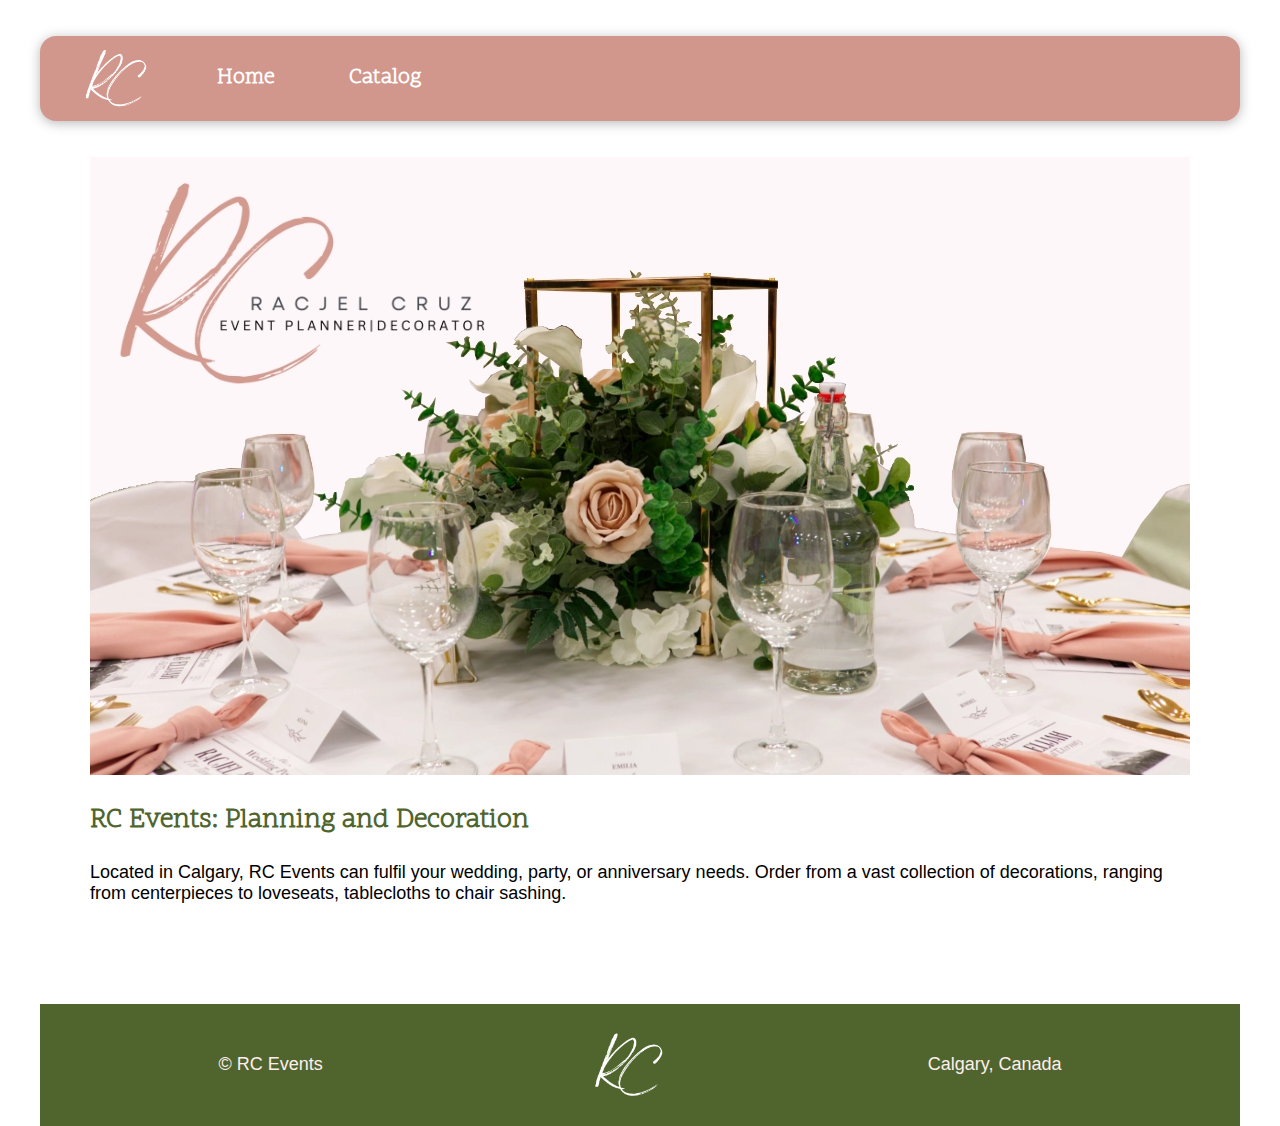
<file: rentals/index.html>
<!DOCTYPE html>
<html lang="en">
<head>
    <meta charset="UTF-8">
    <meta name="viewport" content="width=device-width, initial-scale=1.0">
    <link rel="stylesheet" href="style.css" >
    <title>RC Events</title>
</head>
<body>

    <header>
        <nav>
            <img src="images/4_w.png" alt="RC Events logo">
            <a href="#">Home</a>
            <a href="catalog/">Catalog</a>
        </nav>

    </header>

    <main>

        <img class="hero-image" src="images/hero_table.webp" alt="A table with a flower centerpiece. The words RC: Rachel Cruz, Event Planner & Decorator appear.">
        <div>
            <h2>RC Events: Planning and Decoration</h2>
            <p>Located in Calgary, RC Events can fulfil your wedding, party, or anniversary needs. Order from a vast collection of decorations, ranging from centerpieces to loveseats, tablecloths to chair sashing.</p>
        </div>

    </main>

    <footer>
        <p>© RC Events</p>
        <img src="images/4_w.png" alt="RC Events logo">
        <p>Calgary, Canada</p>
    </footer>
    
</body>
</html>
</file>
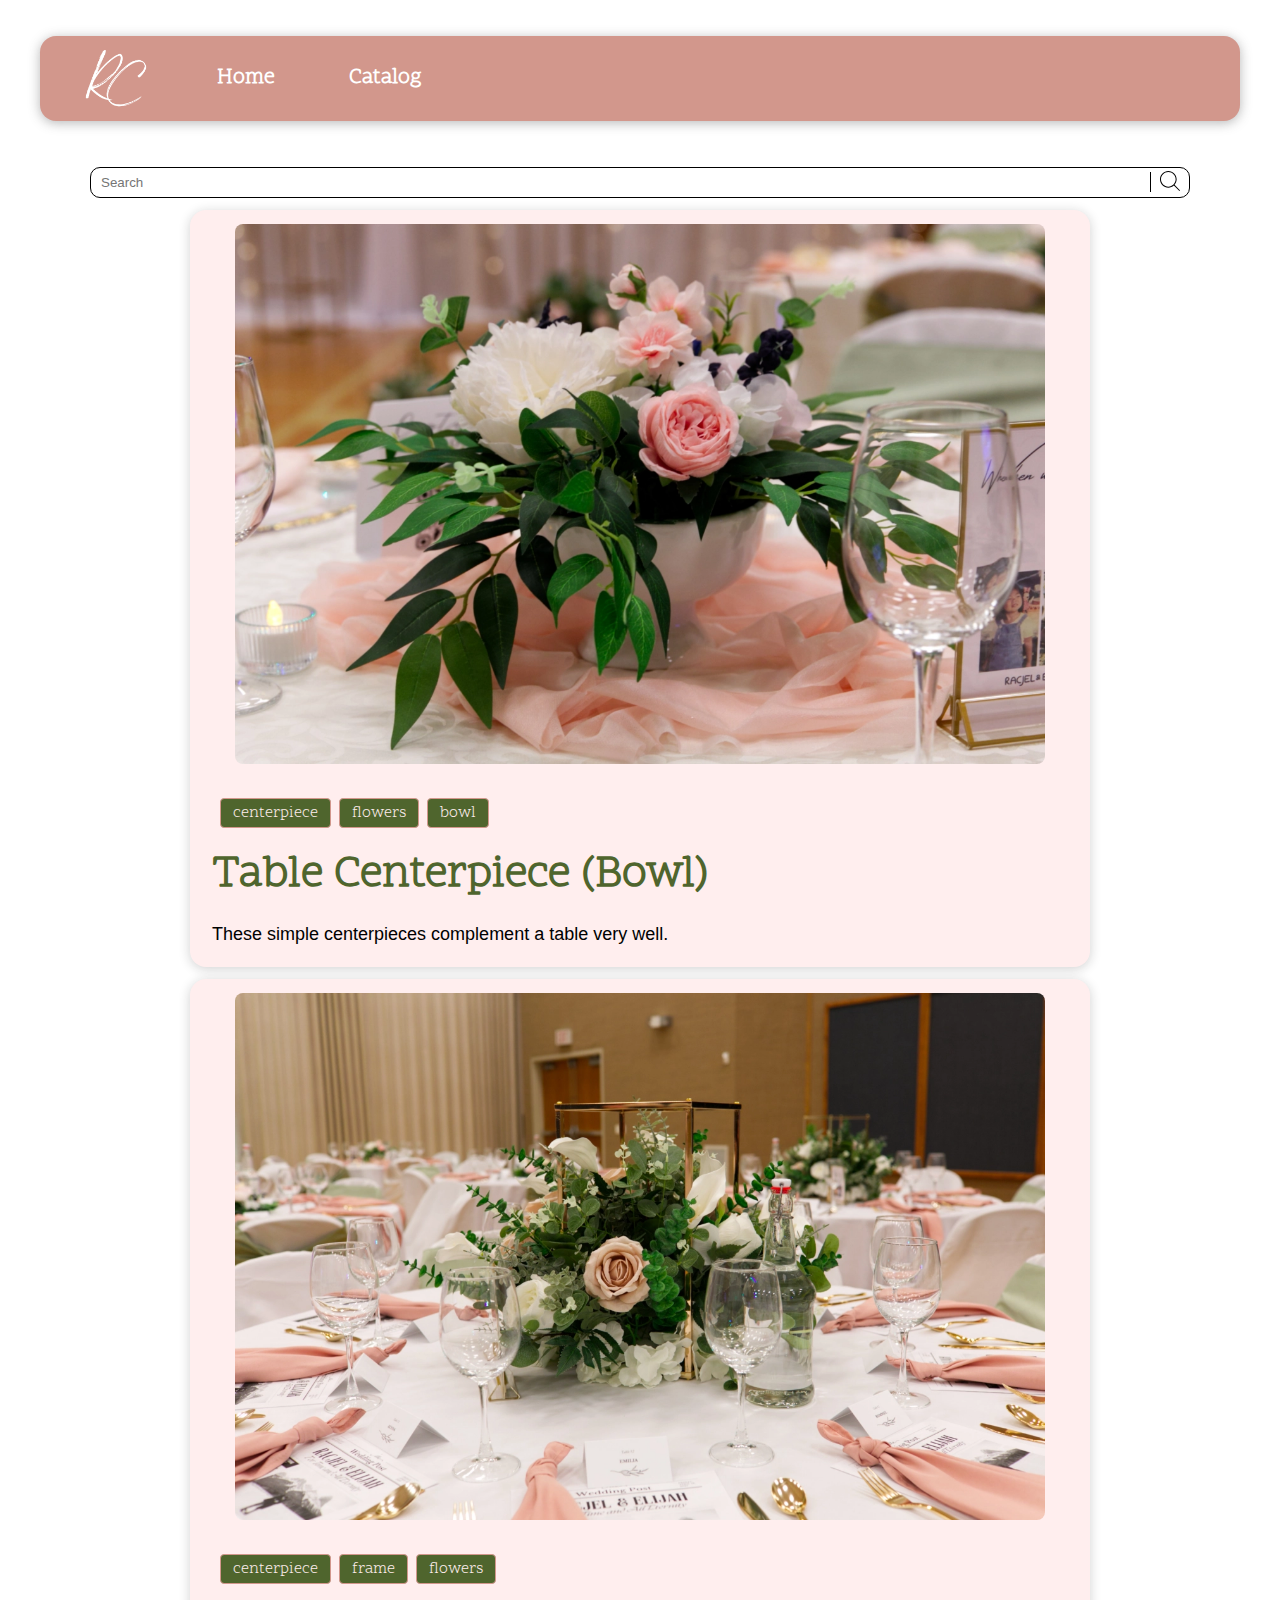
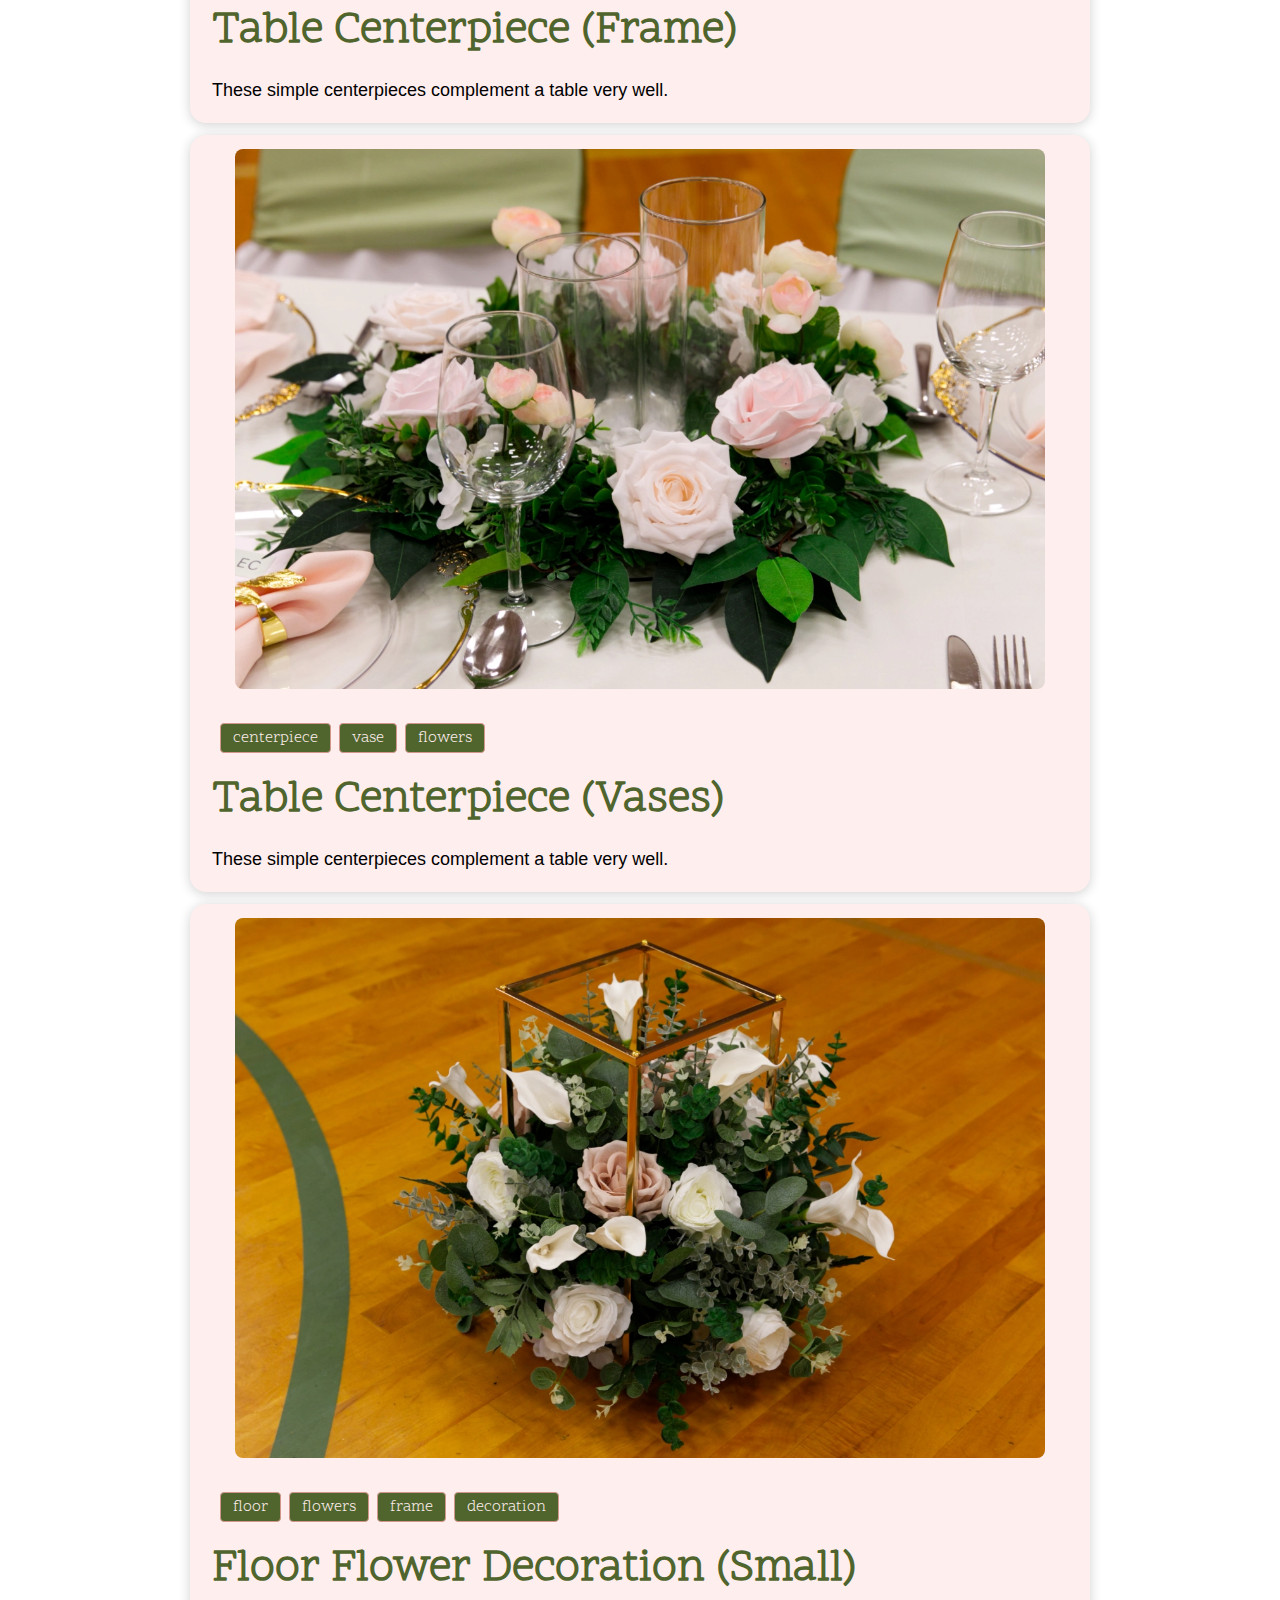
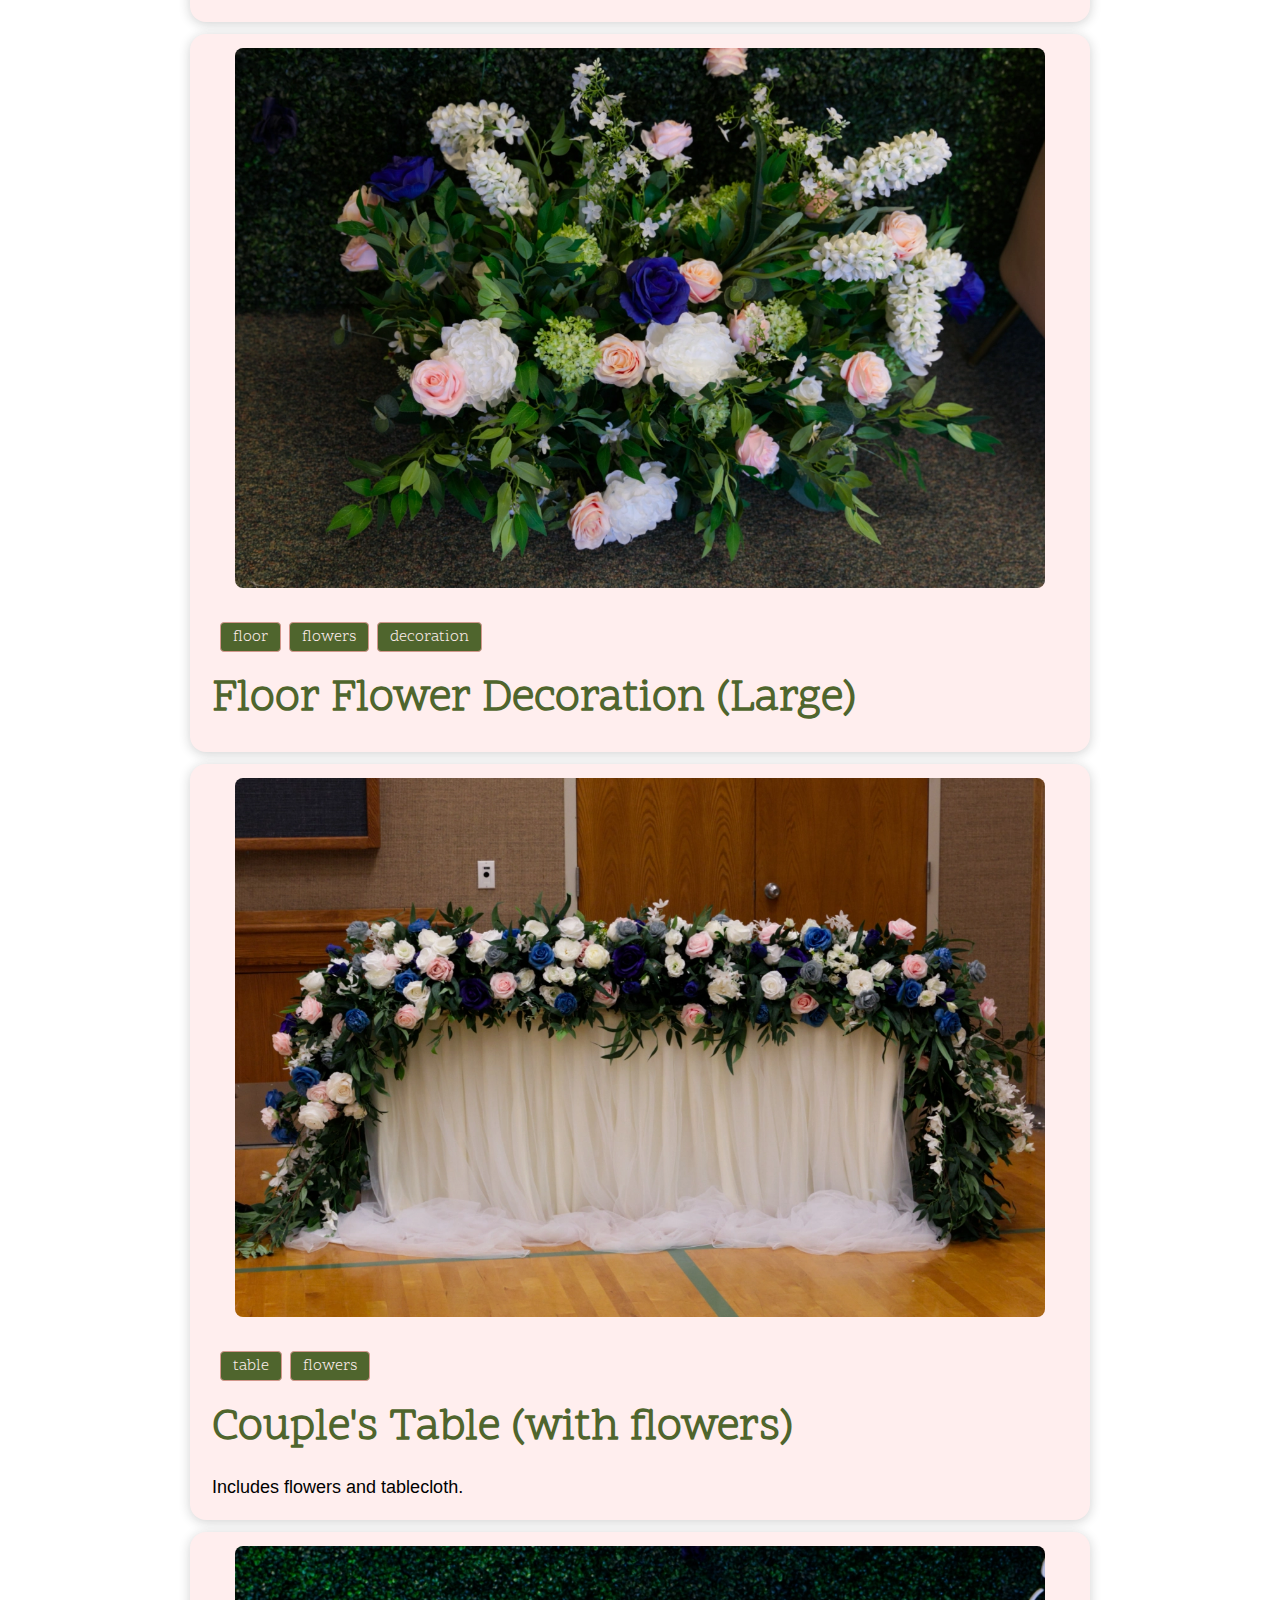
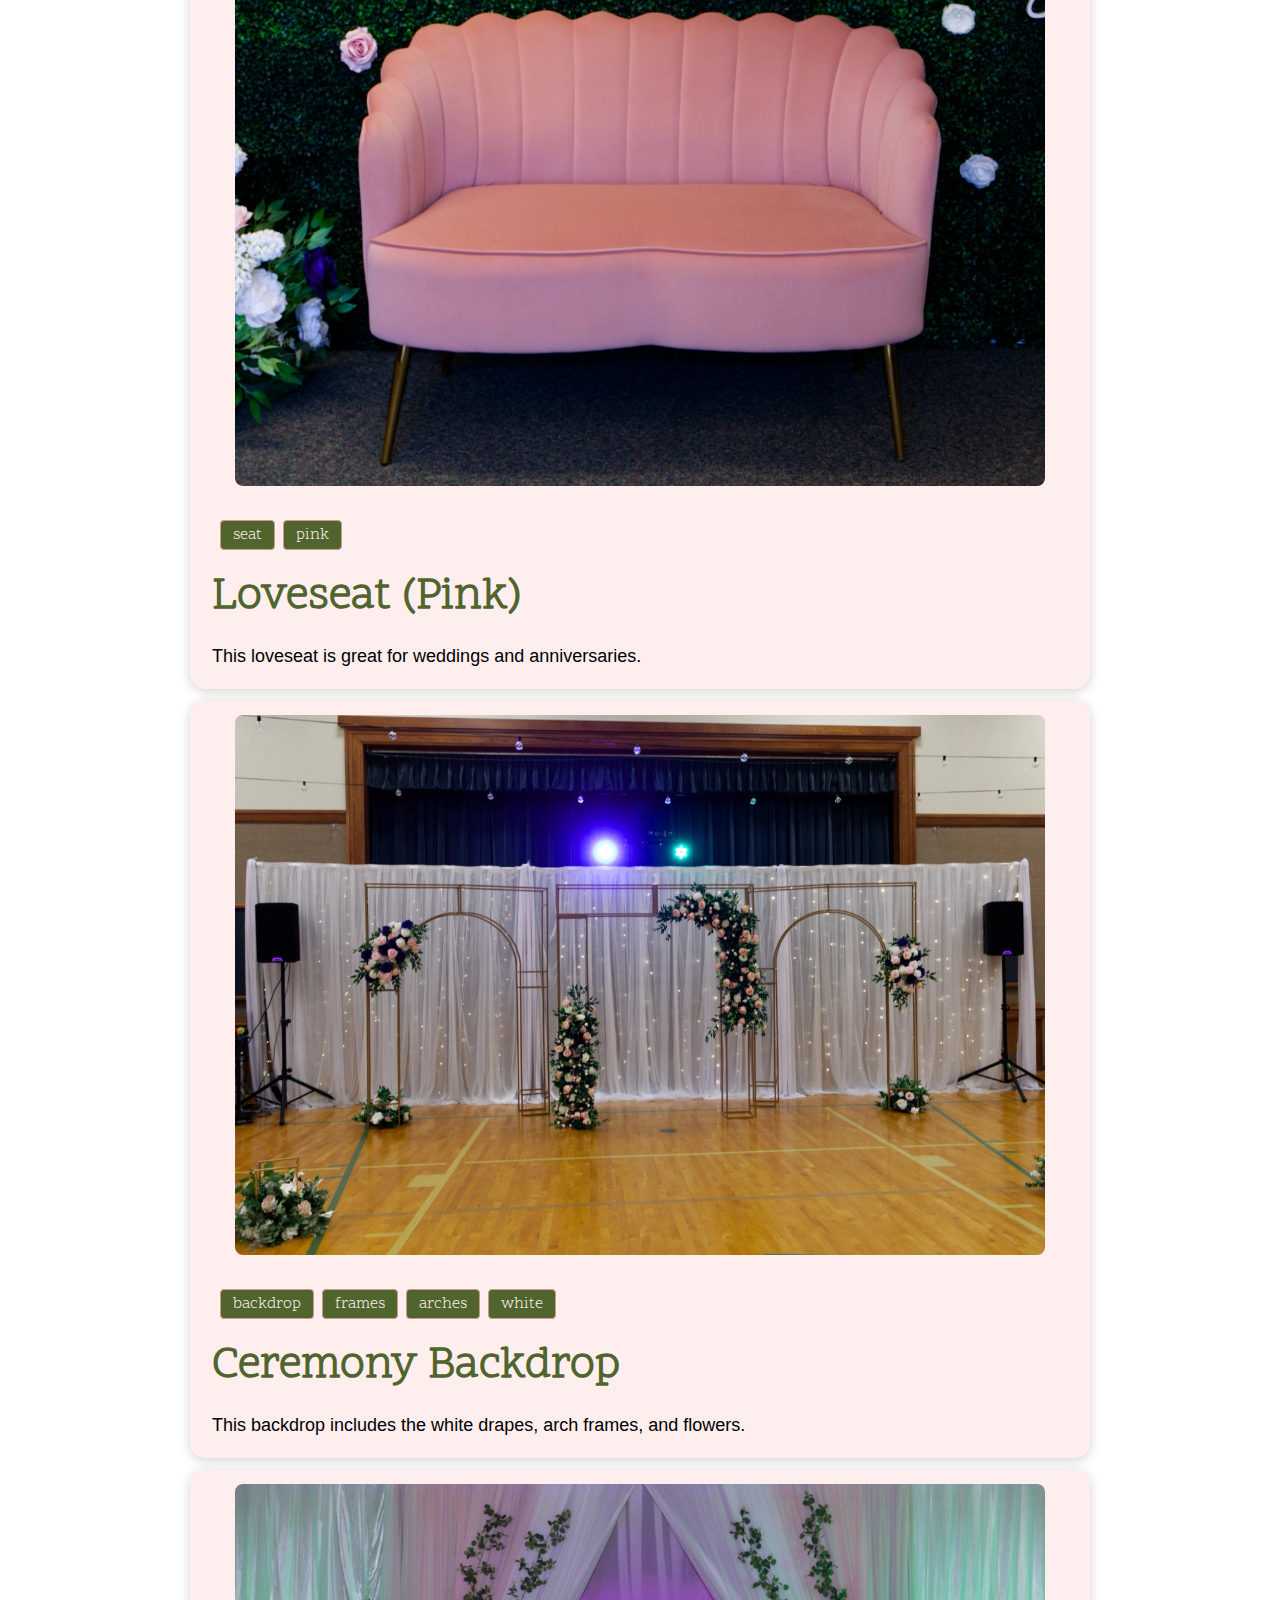
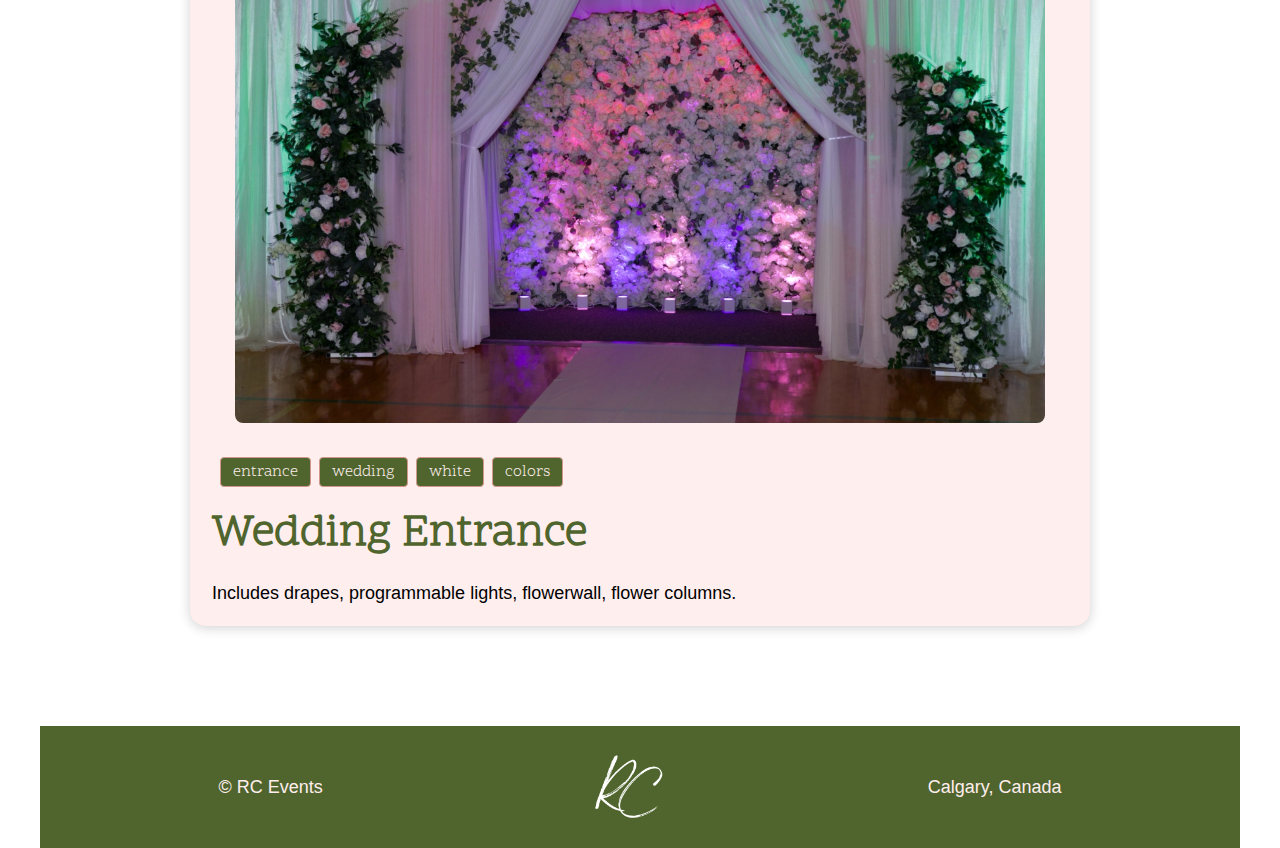
<file: rentals/catalog/index.html>
<!DOCTYPE html>
<html lang="en">
<head>
    <meta charset="UTF-8">
    <meta name="viewport" content="width=device-width, initial-scale=1.0">
    <link rel="stylesheet" href="../style.css" >
    <link rel="stylesheet" href="catalog.css" >
    <script src="catalog.js" defer></script>
    <title>RC Events</title>
</head>
<body>

    <header>
        <nav>
            <img src="../images/4_w.png">
            <a href="../">Home</a>
            <a href="#">Catalog</a>
        </nav>

    </header>

    <main>
        <div class="search-bar">
            <input 
                type="text"
                id="searchInput"
                name="searchInput"
                placeholder="Search"
            />
            <div class="vl"></div>
            <button id="searchButton"><img src="../images/search.svg"></button>
        </div>

    </main>

    <footer>
        <p>© RC Events</p>
        <img src="../images/4_w.png">
        <p>Calgary, Canada</p>
    </footer>
    
</body>
</html>
</file>
<file: rentals/style.css>
@import url("https://fonts.googleapis.com/css?family=IM+Fell+French+Canon+SC|Lato");
@import url('https://fonts.googleapis.com/css2?family=EB+Garamond:ital,wght@0,400..800;1,400..800&family=Scope+One&display=swap');
:root {
  /* change the values below to your colors from your palette */
  --primary-color: #D2978C;
  --secondary-color: #4F652D;
  --accent1-color: #FFEEEE;
  --accent2-color: white;

  /* change the values below to your chosen font(s) */
  --heading-font: "Scope One";
  --paragraph-font: "EB Garmond", Helvetica, sans-serif;

  /* these colors below should be chosen from among your palette colors above */
  --headline-color-on-white: var(
    --secondary-color
  ); /* headlines on a white background */
  --headline-color-on-color: white; /* headlines on a colored background */
  --paragraph-color-on-white: var(
    --secondary-color
  ); /* paragraph text on a white background */
  --paragraph-color-on-color: white; /* paragraph text on a colored background */
  --paragraph-background-color: var(--primary-color);
  --nav-link-color: var(--accent2-color);
  --nav-background-color: var(--primary-color);
  --nav-hover-link-color: var(--secondary-color);
  --nav-hover-background-color: var(--accent1-color);

  --footer-background-color: var(--secondary-color);
}

body {
  max-width: 1200px;
  margin: 0 auto;
  padding: 2em 2em 0em 2em;
  font-size: 18px;
}

main {
    align-self: center;
    max-width: 1100px;
    margin: 0 auto;
    padding-top: 2em;
}

h1,
h2,
h3,
h4,
h5,
h6 {
  font-family: var(--heading-font);
  color: var(--headline-color-on-white);
}

p {
  font-family: var(--paragraph-font);
  color: var(--paragraph-color);
}


nav {
  background-color: var(--nav-background-color);
  line-height: 3em;
  text-align: center;
  font-size: 1.2em;
  border-radius: 0.75em;
  box-shadow: 0px 2px 12px #4a4a4a66;
  list-style-type: none;
  display: flex;
  z-index: 2;
  font-family: var(--heading-font);
  font-weight: 900;
}

nav a {
  padding: 1em;
  min-width: 120px;
  text-decoration: none;
  padding: 10px;
}

nav a:link,
nav a:visited {
  color: var(--nav-link-color);
}

nav img {
    height: 3em;
    align-self: center;
    padding-left: 1.5em;
    padding-right: 1em;
}

nav a:hover {
  color: var(--nav-hover-link-color);
  background-color: var(--nav-hover-background-color);
  border-radius: 0.75em;
}

.hero-image {
    width: 100%;
}

footer {
    background-color: var(--footer-background-color);
    color: var(--accent1-color);
    padding: 25px 50px;
    margin-top: 100px;
    display: flex;
    justify-content: space-around;
    align-items: center;
}

footer img {
    height: 4em;
}
</file>
<file: rentals/catalog/catalog.css>
@import url('https://fonts.googleapis.com/css2?family=EB+Garamond:ital,wght@0,400..800;1,400..800&family=Scope+One&display=swap');
:root {
  /* change the values below to your colors from your palette */
  --primary-color: #D2978C;
  --secondary-color: #4F652D;
  --accent1-color: #FFEEEE;
  --accent2-color: white;

  /* change the values below to your chosen font(s) */
  --heading-font: "Scope One";
  --paragraph-font: "EB Garmond", Helvetica, sans-serif;

  /* these colors below should be chosen from among your palette colors above */
  --headline-color-on-white: var(
    --primary-color
  ); /* headlines on a white background */
  --headline-color-on-color: white; /* headlines on a colored background */
  --paragraph-color-on-white: var(
    --secondary-color
  ); /* paragraph text on a white background */
  --paragraph-color-on-color: white; /* paragraph text on a colored background */
  --paragraph-background-color: var(--primary-color);
}

.search-bar {
    display: flex;
    justify-content: space-around;
    border: 1px solid black;
    margin: 10px auto;
    padding: 2px;
    border-radius: 10px;
}

#searchInput {
    width: 100%;
    border: transparent;
    margin: 0 6px;
}

.vl {
    border-left: 1px solid black;
    height: 20px;
    margin: 2px;
}

.search-bar button img {
    height: 20px;
    border: transparent;
}

.search-bar button {
    background-color: transparent;
    border: transparent;
    cursor: pointer;
    margin: 0px 1px;
}

hr {
    border-width: 0.5px;
}



.item-card {
    display: flex;
    justify-content: flex-start;
    flex-direction: column;
    box-shadow: 0px 2px 12px #1a1a1a33;
    background-color: var(--accent1-color);
    border-radius: 16px;
    margin: 12px auto;
    overflow: hidden;
    max-width: 900px;
}

.item-card img {
    max-width: 90%;
    padding: 14px;
    align-self: center;
    border-radius: 22px;
}

.item-info {
    padding: 4px 22px;
    flex-wrap: wrap;
}

.item-info h3 {
    background-color: var(--secondary-color);
    border: 1px solid var(--primary-color);
    color: var(--accent1-color);
    border-radius: 4px;
    font-weight: 500;
    max-width:fit-content;
    padding: 3px 12px;
    font-size: medium;
    margin-left: 8px;
}

.item-tags {
    display: flex;
    flex-wrap: wrap;
}

.item-info h2 {
    font-size: 2.5em;
    margin: 0;
    font-weight: 900;
    color: var(--secondary-color);
}
</file>
